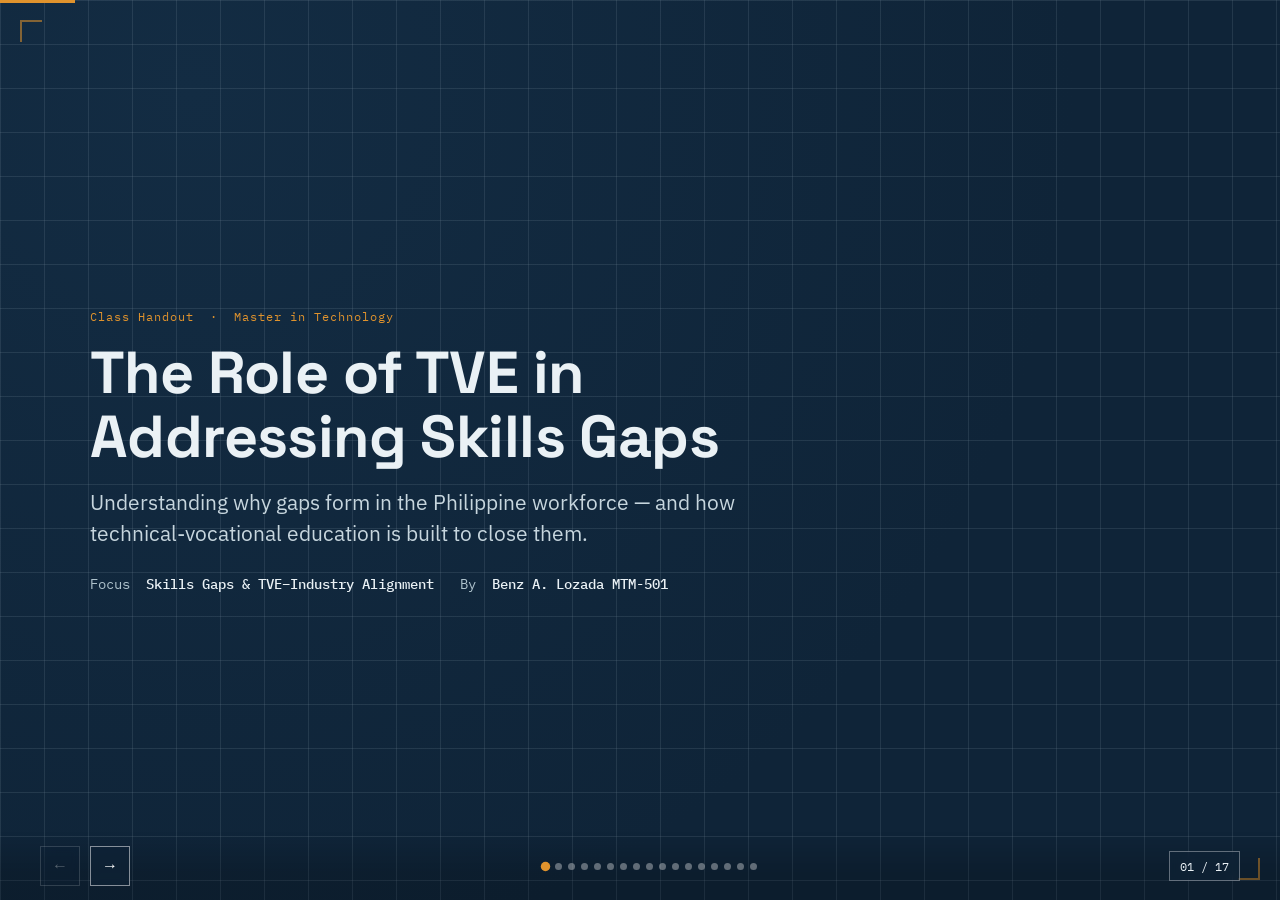
<file: index.html>
<!DOCTYPE html>
<html lang="en">
<head>
<meta charset="UTF-8">
<meta name="viewport" content="width=device-width, initial-scale=1.0">
<title>The Role of TVE in Addressing Skills Gaps</title>
<link rel="preconnect" href="https://fonts.googleapis.com">
<link rel="preconnect" href="https://fonts.gstatic.com" crossorigin>
<link href="https://fonts.googleapis.com/css2?family=Space+Grotesk:wght@400;500;600;700&family=IBM+Plex+Sans:wght@400;500;600&family=IBM+Plex+Mono:wght@400;500;600&display=swap" rel="stylesheet">
<style>
  :root{
    --bg-deep:#0F2438;
    --bg-deep-2:#132C43;
    --bg-paper:#F3F1EA;
    --bg-paper-2:#EAE7DD;
    --ink:#16232E;
    --ink-soft:#4A5966;
    --line:#C7D0D6;
    --line-deep:rgba(200,220,230,.22);
    --teal:#3E7C74;
    --amber:#E0932D;
    --white:#FFFFFF;
    --font-display:'Space Grotesk',system-ui,-apple-system,Segoe UI,sans-serif;
    --font-body:'IBM Plex Sans',system-ui,-apple-system,Segoe UI,sans-serif;
    --font-mono:'IBM Plex Mono',ui-monospace,SFMono-Regular,Menlo,monospace;
  }
  :root:not([data-theme="light"]){ color-scheme: dark; }
  *{box-sizing:border-box;}
  html,body{margin:0;padding:0;height:100%;background:var(--bg-deep);overflow:hidden;}
  body{font-family:var(--font-body); color:var(--ink); -webkit-font-smoothing:antialiased;}

  .deck{ position:relative; width:100vw; height:100vh; height:100dvh; overflow:hidden; }
  .slide{
    position:absolute; inset:0;
    display:flex; flex-direction:column; justify-content:center;
    padding:clamp(28px,6vw,88px);
    opacity:0; visibility:hidden; transform:translateX(24px);
    transition:opacity .35s ease, transform .35s ease;
    background:var(--bg-paper);
    overflow-y:auto;
  }
  .slide.active{ opacity:1; visibility:visible; transform:translateX(0); z-index:2; }
  .slide.dark{ background:radial-gradient(circle at 15% 10%, var(--bg-deep-2), var(--bg-deep) 65%); color:#EAF1F5; }
  .slide.dark .eyebrow{ color:var(--amber); }
  .slide.dark .rule{ background:var(--line-deep); }
  .slide.dark::before{
    content:""; position:absolute; inset:0;
    background-image:
      linear-gradient(var(--line-deep) 1px, transparent 1px),
      linear-gradient(90deg, var(--line-deep) 1px, transparent 1px);
    background-size:44px 44px; opacity:.5; pointer-events:none;
  }
  .slide.dark .content{ position:relative; z-index:1; }
  .content{ max-width:1100px; width:100%; margin:0 auto; }

  .bracket{position:absolute; width:22px; height:22px; opacity:.55;}
  .slide.dark .bracket{border-color:var(--amber);}
  .slide:not(.dark) .bracket{border-color:var(--teal);}
  .bracket.tl{top:20px; left:20px; border-top:2px solid; border-left:2px solid;}
  .bracket.br{bottom:20px; right:20px; border-bottom:2px solid; border-right:2px solid;}

  .eyebrow{ font-family:var(--font-mono); font-size:.78rem; letter-spacing:.08em; color:var(--teal); margin:0 0 14px; }
  h1{ font-family:var(--font-display); font-weight:700; font-size:clamp(2rem,5vw,3.4rem); line-height:1.08; margin:0 0 18px; letter-spacing:-.01em; }
  h2{ font-family:var(--font-display); font-weight:600; font-size:clamp(1.4rem,3.2vw,2.2rem); line-height:1.15; margin:0 0 20px; letter-spacing:-.005em; }
  h3{ font-family:var(--font-display); font-weight:600; font-size:1.1rem; margin:0 0 8px; }
  p{ font-size:clamp(.98rem,1.25vw,1.12rem); line-height:1.58; color:var(--ink-soft); margin:0 0 12px;}
  .slide.dark p{ color:#C7D6DE; }
  .lede{ font-size:clamp(1.05rem,1.9vw,1.3rem); line-height:1.5; }
  .rule{ height:1px; background:var(--line); border:0; margin:20px 0; width:100%; }
  .mono-tag{
    display:inline-block; font-family:var(--font-mono); font-size:.72rem; letter-spacing:.06em;
    padding:3px 9px; border:1px solid currentColor; color:var(--teal);
  }
  .slide.dark .mono-tag{ color:var(--amber); }

  .pop{ opacity:0; transform:scale(.86); }
  .slide.active .pop{ animation:popIn .55s cubic-bezier(.2,1.4,.4,1) forwards; }
  .slide.active .pop:nth-child(1){animation-delay:.05s;}
  .slide.active .pop:nth-child(2){animation-delay:.14s;}
  .slide.active .pop:nth-child(3){animation-delay:.23s;}
  .slide.active .pop:nth-child(4){animation-delay:.32s;}
  .slide.active .pop:nth-child(5){animation-delay:.41s;}
  .slide.active .pop:nth-child(6){animation-delay:.50s;}
  .slide.active .pop:nth-child(7){animation-delay:.59s;}
  .slide.active .pop:nth-child(8){animation-delay:.68s;}
  @keyframes popIn{
    0%{ opacity:0; transform:scale(.82); }
    65%{ opacity:1; transform:scale(1.045); }
    100%{ opacity:1; transform:scale(1); }
  }
  @media (prefers-reduced-motion: reduce){
    .pop, .slide{ animation:none !important; transition:opacity .2s linear !important; transform:none !important; }
  }

  .grid{ display:grid; gap:14px; }
  .grid.cols-2{ grid-template-columns:repeat(2,1fr); }
  .grid.cols-3{ grid-template-columns:repeat(3,1fr); }
  @media (max-width: 820px){ .grid.cols-2, .grid.cols-3{ grid-template-columns:1fr; } }

  .panel{ border:1px solid var(--line); padding:14px 16px; position:relative; }
  .slide.dark .panel{ border-color:var(--line-deep); }
  .panel .num{ font-family:var(--font-mono); font-size:.72rem; color:var(--teal); display:block; margin-bottom:6px; }
  .slide.dark .panel .num{ color:var(--amber); }
  .panel h3{ font-size:1.02rem; margin-bottom:6px; }
  .panel p{ margin:0; font-size:.95rem; }

  ul.list{ list-style:none; margin:0; padding:0; }
  ul.list li{ position:relative; padding-left:22px; margin-bottom:11px; font-size:1rem; line-height:1.5; color:var(--ink-soft); }
  .slide.dark ul.list li{ color:#C7D6DE; }
  ul.list li::before{ content:""; position:absolute; left:0; top:.55em; width:9px; height:9px; border:1.5px solid var(--teal); transform:rotate(45deg); }
  .slide.dark ul.list li::before{ border-color:var(--amber); }

  .spec-table{ width:100%; border-collapse:collapse; font-size:.92rem; }
  .spec-table th, .spec-table td{ text-align:left; padding:9px 12px; border-bottom:1px solid var(--line); vertical-align:top; }
  .spec-table th{ font-family:var(--font-mono); font-size:.68rem; letter-spacing:.05em; color:var(--teal); font-weight:500; border-bottom:1.5px solid var(--ink); }
  .slide.dark .spec-table th{ color:var(--amber); border-bottom-color:#EAF1F5; }
  .slide.dark .spec-table td{ border-bottom-color:var(--line-deep); color:#C7D6DE; }
  .spec-table td:first-child{ color:var(--ink); font-weight:500; width:26%; }
  .slide.dark .spec-table td:first-child{ color:#EAF1F5; }
  .spec-table td:last-child{ color:var(--ink-soft); }

  .step-frame{ display:flex; gap:clamp(20px,4vw,56px); align-items:flex-start; }
  .rail{ display:flex; flex-direction:column; gap:2px; flex:0 0 auto; font-family:var(--font-mono); font-size:.7rem; }
  .rail .r-item{ padding:8px 12px 8px 0; color:#7C8A94; border-left:2px solid var(--line-deep); padding-left:14px; opacity:.5; transition:opacity .2s; }
  .rail .r-item.on{ color:var(--amber); border-left-color:var(--amber); opacity:1; font-weight:600; }
  .step-body{ flex:1 1 auto; min-width:0; }
  .step-pair{ display:grid; grid-template-columns:1fr 1fr; gap:18px; }
  @media (max-width:820px){ .step-pair{ grid-template-columns:1fr; } }

  .cycle-wrap{ display:flex; justify-content:center; margin-top:6px; }
  .cycle-wrap svg{ width:100%; max-width:640px; height:auto; }
  .cyc-lbl{ font-family:var(--font-mono); font-size:10.5px; fill:#EAF1F5; }
  .cyc-num{ font-family:var(--font-display); font-size:14px; font-weight:700; fill:var(--amber); }

  .quote-mark{ font-family:var(--font-display); font-size:5rem; line-height:.6; color:var(--amber); margin-bottom:6px; }
  .big-q{ font-family:var(--font-display); font-weight:600; font-size:clamp(1.5rem,3.4vw,2.4rem); line-height:1.25; max-width:900px; }

  .worksheet-row{ display:grid; grid-template-columns:1fr 1fr; border-top:1px solid var(--line); padding:10px 0; gap:14px; }
  .slide.dark .worksheet-row{ border-color:var(--line-deep); }
  .worksheet-row:last-child{ border-bottom:1px solid var(--line); }
  .slide.dark .worksheet-row:last-child{ border-color:var(--line-deep); }
  .worksheet-row .q{ font-weight:500; color:var(--ink); font-size:.95rem; }
  .worksheet-row .a{ color:var(--ink-soft); font-family:var(--font-mono); font-size:.85rem; }
  @media (max-width:720px){ .worksheet-row{ grid-template-columns:1fr; } }

  .nav{
    position:fixed; left:0; right:0; bottom:0;
    display:flex; align-items:center; justify-content:space-between;
    padding:14px clamp(18px,4vw,40px); z-index:10;
    background:linear-gradient(180deg, transparent, rgba(0,0,0,.18) 60%);
    pointer-events:none;
  }
  .nav > *{ pointer-events:auto; }
  .nav-btns{ display:flex; gap:10px; }
  .nbtn{
    width:40px; height:40px; border:1px solid rgba(255,255,255,.5);
    background:rgba(15,36,56,.55); color:#fff;
    display:flex; align-items:center; justify-content:center;
    cursor:pointer; font-size:1rem; backdrop-filter:blur(4px);
    transition:transform .15s ease, background .15s ease;
  }
  .nbtn:hover{ background:var(--amber); border-color:var(--amber); color:#1A1000; }
  .nbtn:active{ transform:scale(.92); }
  .nbtn[disabled]{ opacity:.3; cursor:default; pointer-events:none; }
  .dots{ display:flex; gap:6px; flex-wrap:wrap; max-width:44vw; justify-content:center; }
  .dot{ width:7px; height:7px; border-radius:50%; background:rgba(255,255,255,.35); border:none; cursor:pointer; padding:0; transition:background .15s ease, transform .15s ease; }
  .dot.on{ background:var(--amber); transform:scale(1.35); }
  .counter{ font-family:var(--font-mono); font-size:.78rem; color:#EAF1F5; background:rgba(15,36,56,.55); border:1px solid rgba(255,255,255,.35); padding:6px 10px; backdrop-filter:blur(4px); }
  .progress{ position:fixed; top:0; left:0; height:3px; background:var(--amber); z-index:11; transition:width .35s ease; }
  .cover-title{ font-size:clamp(2rem,5.2vw,3.7rem); }
  .cover-meta{ display:flex; gap:26px; flex-wrap:wrap; margin-top:26px; font-family:var(--font-mono); font-size:.85rem; color:#AEC2CC; }
  .cover-meta b{ color:#EAF1F5; font-weight:500; }
  ::-webkit-scrollbar{ width:8px; }
  ::-webkit-scrollbar-thumb{ background:var(--line); }
  @media (max-width:720px){
    .step-frame{ flex-direction:column; }
    .rail{ flex-direction:row; overflow-x:auto; gap:0; }
    .rail .r-item{ border-left:none; border-bottom:2px solid var(--line-deep); padding:8px 12px; white-space:nowrap; }
    .rail .r-item.on{ border-bottom-color:var(--amber); }
    .dots{ display:none; }
  }
</style>
</head>
<body>

<div class="progress" id="progress" style="width:0%"></div>

<div class="deck" id="deck">

  <!-- 1: COVER -->
  <section class="slide dark active" data-title="Cover">
    <span class="bracket tl"></span><span class="bracket br"></span>
    <div class="content">
      <p class="eyebrow pop">Class Handout &nbsp;·&nbsp; Master in Technology</p>
      <h1 class="cover-title pop">The Role of TVE in<br>Addressing Skills Gaps</h1>
      <p class="lede pop" style="max-width:660px;">Understanding why gaps form in the Philippine workforce &mdash; and how technical-vocational education is built to close them.</p>
      <div class="cover-meta pop">
        <span>Focus &nbsp;<b>Skills Gaps &amp; TVE&ndash;Industry Alignment</b></span>

        <span>By &nbsp;<b>Benz A. Lozada MTM-501</b></span>


      </div>
    </div>
  </section>

  <!-- 2: OBJECTIVES -->
  <section class="slide" data-title="Learning Objectives">
    <div class="content">
      <p class="eyebrow pop">Learning objectives</p>
      <h2 class="pop">By the end of this session, you should be able to</h2>
      <div class="grid cols-2">
        <div class="panel pop"><span class="num">01</span><p>Define skills gap and skills mismatch.</p></div>
        <div class="panel pop"><span class="num">02</span><p>Explain why skills gaps occur in the Philippine workforce.</p></div>
        <div class="panel pop"><span class="num">03</span><p>Discuss how technical-vocational education responds to skills gaps.</p></div>
        <div class="panel pop"><span class="num">04</span><p>Identify challenges and propose strategies for stronger TVE&ndash;industry alignment.</p></div>
      </div>
    </div>
  </section>

  <!-- 3: KEY CONCEPTS -->
  <section class="slide dark" data-title="Key Concepts">
    <span class="bracket tl"></span><span class="bracket br"></span>
    <div class="content">
      <p class="eyebrow pop">Section 1 &middot; Key concepts</p>
      <h2 class="pop">Skills gap vs. skills mismatch</h2>
      <div class="grid cols-2">
        <div class="panel pop" style="border-color:var(--amber);">
          <span class="mono-tag">Skills gap</span>
          <p style="margin-top:10px;">The difference between the competencies employers require and the competencies workers or applicants currently possess.</p>
        </div>
        <div class="panel pop" style="border-color:var(--teal);">
          <span class="mono-tag">Skills mismatch</span>
          <p style="margin-top:10px;">A situation where a worker's qualifications, field of training, or actual skills do not correspond to the requirements of the job.</p>
        </div>
      </div>
    </div>
  </section>

  <!-- 4: TYPES TABLE -->
  <section class="slide" data-title="Types of Mismatch">
    <div class="content">
      <p class="eyebrow pop">Five ways a mismatch shows up</p>
      <h2 class="pop">Types of skills gaps and mismatches</h2>
      <table class="spec-table pop">
        <thead><tr><th>Type</th><th>Meaning</th><th>Example</th></tr></thead>
        <tbody>
          <tr><td>Skills shortage</td><td>Too few workers possess a needed skill.</td><td>Not enough qualified automation technicians.</td></tr>
          <tr><td>Skills deficit</td><td>Workers lack a specific competency.</td><td>A technician cannot troubleshoot PLC systems.</td></tr>
          <tr><td>Skills obsolescence</td><td>Previously useful skills become outdated.</td><td>A worker is unfamiliar with modern digital tools.</td></tr>
          <tr><td>Horizontal mismatch</td><td>Field of training differs from the occupation.</td><td>A graduate works in an unrelated job.</td></tr>
          <tr><td>Vertical mismatch</td><td>Qualification level differs from job requirements.</td><td>A worker is overqualified or underqualified.</td></tr>
        </tbody>
      </table>
    </div>
  </section>

  <!-- 5: WHY GAPS EXIST -->
  <section class="slide" data-title="Why Skills Gaps Exist">
    <div class="content">
      <p class="eyebrow pop">Section 2 &middot; Root causes</p>
      <h2 class="pop">Why skills gaps exist</h2>
      <div class="grid cols-3">
        <div class="panel pop"><p>Rapid technological change &mdash; automation, AI, cloud, robotics, renewable energy.</p></div>
        <div class="panel pop"><p>Weak education&ndash;industry connections; programs reflect tradition over demand.</p></div>
        <div class="panel pop"><p>Outdated facilities and equipment, unlike real workplace tools.</p></div>
        <div class="panel pop"><p>Insufficient practical exposure &mdash; little speed, judgment, or teamwork building.</p></div>
        <div class="panel pop"><p>Weak foundational and soft skills: communication, digital literacy, professionalism.</p></div>
        <div class="panel pop"><p>Unequal access to training for rural, low-income, and informal workers.</p></div>
      </div>
    </div>
  </section>

  <!-- 6: ROLES OF TVE -->
  <section class="slide dark" data-title="Major Roles of TVE">
    <span class="bracket tl"></span><span class="bracket br"></span>
    <div class="content">
      <p class="eyebrow pop">Section 3 &middot; The response</p>
      <h2 class="pop">Major roles of TVE</h2>
      <div class="grid cols-3">
        <div class="panel pop"><h3>Develop job-specific competencies</h3><p>Electrical, welding, automotive, ICT, hospitality, construction, agriculture, health, manufacturing.</p></div>
        <div class="panel pop"><h3>Translate labor-market needs</h3><p>Uses vacancies, employer surveys, forecasts, and graduate data to spot needed competencies.</p></div>
        <div class="panel pop"><h3>Provide competency-based training</h3><p>Focuses on what learners can demonstrate safely and accurately &mdash; not just recall.</p></div>
        <div class="panel pop"><h3>Support reskilling &amp; upskilling</h3><p>Prepares workers for new occupations and helps them adapt to technological change.</p></div>
        <div class="panel pop"><h3>Connect learners with workplaces</h3><p>Apprenticeships, internships, dual and enterprise-based training, workplace simulations.</p></div>
        <div class="panel pop"><h3>Improve employability</h3><p>Builds technical, digital, interpersonal, problem-solving, safety, and entrepreneurial skills.</p></div>
      </div>
      <p class="pop" style="margin-top:14px; max-width:700px;"><strong>Promote inclusion</strong> &mdash; expanding opportunities for unemployed adults, out-of-school youth, women, persons with disabilities, rural and displaced workers.</p>
    </div>
  </section>

  <!-- 7: CYCLE OVERVIEW -->
  <section class="slide dark" data-title="How TVE Addresses a Skills Gap">
    <div class="content">
      <p class="eyebrow pop">Section 4 &middot; Framework</p>
      <h2 class="pop">How TVE addresses a skills gap</h2>
      <p class="pop" style="max-width:680px;">Eight steps, applied continuously &mdash; identifying, translating, delivering, and revising.</p>
      <div class="cycle-wrap pop" id="cycleSvgHolder"></div>
    </div>
  </section>

  <!-- 8: STEPS 1-2 -->
  <section class="slide" data-title="Steps 1–2">
    <div class="content">
      <p class="eyebrow pop">Steps 1&ndash;2 of 8</p>
      <div class="step-frame">
        <div class="rail pop" data-rail="1"></div>
        <div class="step-body pop">
          <div class="step-pair">
            <div><h3>1. Identify the gap</h3><p>Through labor-market information and employer consultation.</p></div>
            <div><h3>2. Convert into competencies</h3><p>Turn the gap into measurable competencies and learning outcomes.</p></div>
          </div>
        </div>
      </div>
    </div>
  </section>

  <!-- 9: STEPS 3-4 -->
  <section class="slide" data-title="Steps 3–4">
    <div class="content">
      <p class="eyebrow pop">Steps 3&ndash;4 of 8</p>
      <div class="step-frame">
        <div class="rail pop" data-rail="3"></div>
        <div class="step-body pop">
          <div class="step-pair">
            <div><h3>3. Update the program</h3><p>Curriculum, equipment, software, and learning resources.</p></div>
            <div><h3>4. Prepare instructors</h3><p>Through industry immersion and professional development.</p></div>
          </div>
        </div>
      </div>
    </div>
  </section>

  <!-- 10: STEPS 5-6 -->
  <section class="slide" data-title="Steps 5–6">
    <div class="content">
      <p class="eyebrow pop">Steps 5&ndash;6 of 8</p>
      <div class="step-frame">
        <div class="rail pop" data-rail="5"></div>
        <div class="step-body pop">
          <div class="step-pair">
            <div><h3>5. Provide realistic tasks</h3><p>Project-based, problem-based, and enterprise-based learning.</p></div>
            <div><h3>6. Assess authentic performance</h3><p>Demonstrations, portfolios, workplace observation, practical exams.</p></div>
          </div>
        </div>
      </div>
    </div>
  </section>

  <!-- 11: STEPS 7-8 -->
  <section class="slide" data-title="Steps 7–8">
    <div class="content">
      <p class="eyebrow pop">Steps 7&ndash;8 of 8</p>
      <div class="step-frame">
        <div class="rail pop" data-rail="7"></div>
        <div class="step-body pop">
          <div class="step-pair">
            <div><h3>7. Track outcomes</h3><p>Employment, job relevance, retention, productivity, employer satisfaction.</p></div>
            <div><h3>8. Revise continuously</h3><p>Use feedback to keep improving the program &mdash; feeding back into Step 1.</p></div>
          </div>
        </div>
      </div>
    </div>
  </section>

  <!-- 12: SECTOR EXAMPLES -->
  <section class="slide" data-title="Philippine Workforce Examples">
    <div class="content">
      <p class="eyebrow pop">Section 5 &middot; Real sectors</p>
      <h2 class="pop">Philippine workforce examples</h2>
      <table class="spec-table pop">
        <thead><tr><th>Sector</th><th>Possible skills gaps</th></tr></thead>
        <tbody>
          <tr><td>Electronics &amp; electrical</td><td>Advanced electronics, cleanroom operations, automation, solar PV systems, power integration, IoT, AI-enabled testing.</td></tr>
          <tr><td>Bookkeeping</td><td>Qualified personnel, digital accounting tools, compliance, updated certification requirements.</td></tr>
          <tr><td>Construction &amp; metals</td><td>Advanced welding, smart systems, predictive maintenance, digital monitoring, green construction.</td></tr>
          <tr><td>Hospitality &amp; tourism</td><td>Digital literacy, communication, teamwork, emotional intelligence, practical experience, technology integration.</td></tr>
        </tbody>
      </table>
    </div>
  </section>

  <!-- 13: CHALLENGES -->
  <section class="slide dark" data-title="Challenges Facing TVE">
    <span class="bracket tl"></span><span class="bracket br"></span>
    <div class="content">
      <p class="eyebrow pop">Section 6 &middot; What's in the way</p>
      <h2 class="pop">Challenges facing TVE</h2>
      <ul class="list pop">
        <li>Limited funding for modern equipment and laboratories.</li>
        <li>Shortage of trainers with current industry experience.</li>
        <li>Slow curriculum updating and insufficient labor-market data.</li>
        <li>Weak employer participation and limited workplace training slots.</li>
        <li>Unequal access to certification and quality training.</li>
        <li>Insufficient graduate tracking and employer feedback.</li>
        <li>Differences between national priorities and local employment opportunities.</li>
      </ul>
    </div>
  </section>

  <!-- 14: STRATEGIES -->
  <section class="slide" data-title="Strategies for Stronger TVE">
    <div class="content">
      <p class="eyebrow pop">Section 7 &middot; Moving forward</p>
      <h2 class="pop">Strategies for stronger TVE</h2>
      <div class="grid cols-3">
        <div class="panel pop">
          <span class="num">Institutions</span>
          <p>Establish industry advisory boards, update programs with labor-market data, modernize facilities, provide instructor immersion, expand workplace learning, use authentic assessment, track graduates.</p>
        </div>
        <div class="panel pop">
          <span class="num">Industry</span>
          <p>Participate in curriculum review, provide trainers and assessors, offer apprenticeships, share current standards, evaluate student performance, give feedback.</p>
        </div>
        <div class="panel pop">
          <span class="num">Government</span>
          <p>Improve labor-market information, fund facilities and trainer upgrading, incentivize enterprise-based training, coordinate TESDA, schools, employers, and LGUs.</p>
        </div>
      </div>
    </div>
  </section>

  <!-- 15: CLASS ACTIVITY -->
  <section class="slide dark" data-title="Class Activity">
    <span class="bracket tl"></span><span class="bracket br"></span>
    <div class="content">
      <p class="eyebrow pop">Class activity</p>
      <h2 class="pop">Skills Gap Mapping</h2>
      <p class="pop" style="max-width:760px;">Choose one Philippine industry and complete the matrix. Present one major skills gap and one practical TVE intervention.</p>
      <div class="pop">
        <div class="worksheet-row"><div class="text-white">What occupations are in demand?</div><div class="a">— group response —</div></div>
        <div class="worksheet-row"><div class="text-white">What technical, digital, and soft skills are required?</div><div class="a">— group response —</div></div>
        <div class="worksheet-row"><div class="text-white">Which skills are difficult to find?</div><div class="a">— group response —</div></div>
        <div class="worksheet-row"><div class="text-white">How can TVE address the gap?</div><div class="a">— group response —</div></div>
        <div class="worksheet-row"><div class="text-white">What industry partnership is needed?</div><div class="a">— group response —</div></div>
        <div class="worksheet-row"><div class="text-white">How should competence be assessed?</div><div class="a">— group response —</div></div>
      </div>
    </div>
  </section>

  <!-- 16: TAKEAWAY -->
  <section class="slide dark" data-title="Key Takeaway">
    <span class="bracket tl"></span><span class="bracket br"></span>
    <div class="content">
      <span class="quote-mark pop">&ldquo;</span>
      <p class="big-q pop">The role of TVE is not simply to produce more graduates. Its deeper role is to produce workers whose competencies are relevant, demonstrable, adaptable, and connected to real opportunities in the Philippine economy.</p>
    </div>
  </section>

  <!-- 17: REFERENCES -->
  <section class="slide" data-title="Selected References">
    <div class="content">
      <p class="eyebrow pop">Selected references</p>
      <h2 class="pop">References</h2>
      <ul class="list pop" style="font-size:.92rem;">
        <li>TESDA. <em>National Technical Education and Skills Development Plan 2023&ndash;2028.</em></li>
        <li>TESDA. <em>2024 TVET Glossary.</em></li>
        <li>Republic Act No. 12063. <em>Enterprise-Based Education and Training Framework Act.</em></li>
        <li>Asian Development Bank. <em>Technical and Vocational Education and Training in the Philippines in the Age of Industry 4.0.</em></li>
        <li>PIDS. <em>Examining the Effects of TVET on Employment Outcomes in the Philippines.</em></li>
        <li>TESDA. <em>TVET Skills Insights Reports.</em></li>
      </ul>
    </div>
    <div class="d-flex justify-content-end">
      <a href="./tve-programs/" target="_blank" class="btn btn-primary">TVE Programs</a>
    </div>
  </section>

  

</div>

<div class="nav">
  <div class="nav-btns">
    <button class="nbtn" id="prevBtn" aria-label="Previous slide">&#8592;</button>
    <button class="nbtn" id="nextBtn" aria-label="Next slide">&#8594;</button>
  </div>
  <div class="dots" id="dots"></div>
  <div class="counter" id="counter">01 / 17</div>
</div>

<script>
(function(){
  var slides = Array.prototype.slice.call(document.querySelectorAll('.slide'));
  var total = slides.length;
  var idx = 0;

  var dotsEl = document.getElementById('dots');
  slides.forEach(function(s, i){
    var d = document.createElement('button');
    d.className = 'dot' + (i===0 ? ' on' : '');
    d.setAttribute('aria-label', 'Go to slide ' + (i+1));
    d.addEventListener('click', function(){ goTo(i); });
    dotsEl.appendChild(d);
  });
  var dots = Array.prototype.slice.call(dotsEl.children);

  var counterEl = document.getElementById('counter');
  var progressEl = document.getElementById('progress');
  var prevBtn = document.getElementById('prevBtn');
  var nextBtn = document.getElementById('nextBtn');

  function pad(n){ return n < 10 ? '0'+n : ''+n; }

  function render(){
    slides.forEach(function(s, i){ s.classList.toggle('active', i === idx); });
    dots.forEach(function(d, i){ d.classList.toggle('on', i === idx); });
    counterEl.textContent = pad(idx+1) + ' / ' + pad(total);
    progressEl.style.width = (((idx+1)/total)*100) + '%';
    prevBtn.disabled = idx === 0;
    nextBtn.disabled = idx === total-1;
  }

  function goTo(i){ idx = Math.max(0, Math.min(total-1, i)); render(); }
  function next(){ goTo(idx+1); }
  function prev(){ goTo(idx-1); }

  prevBtn.addEventListener('click', prev);
  nextBtn.addEventListener('click', next);

  document.addEventListener('keydown', function(e){
    if(e.key === 'ArrowRight' || e.key === 'PageDown'){ next(); }
    else if(e.key === 'ArrowLeft' || e.key === 'PageUp'){ prev(); }
    else if(e.key === 'Home'){ goTo(0); }
    else if(e.key === 'End'){ goTo(total-1); }
  });

  var touchStartX = null;
  document.addEventListener('touchstart', function(e){ touchStartX = e.touches[0].clientX; }, {passive:true});
  document.addEventListener('touchend', function(e){
    if(touchStartX === null) return;
    var dx = e.changedTouches[0].clientX - touchStartX;
    if(Math.abs(dx) > 50){ dx < 0 ? next() : prev(); }
    touchStartX = null;
  }, {passive:true});

  // 8-step rail used by the paired step slides
  document.querySelectorAll('[data-rail]').forEach(function(rail){
    var current = parseInt(rail.getAttribute('data-rail'), 10);
    var labels = ['Identify the gap','Convert to competencies','Update the program','Prepare instructors','Provide realistic tasks','Assess performance','Track outcomes','Revise continuously'];
    labels.forEach(function(lbl, i){
      var step = i+1;
      var item = document.createElement('div');
      item.className = 'r-item' + ((step === current || step === current+1) ? ' on' : '');
      item.textContent = pad(step) + ' — ' + lbl;
      rail.appendChild(item);
    });
  });

  // 8-node cycle diagram
  (function buildCycle(){
    var holder = document.getElementById('cycleSvgHolder');
    if(!holder) return;
    var labels = ['Identify\nthe gap','Convert to\ncompetencies','Update the\nprogram','Prepare\ninstructors','Provide realistic\ntasks','Assess\nperformance','Track\noutcomes','Revise\ncontinuously'];
    var cx = 300, cy = 290, r = 195;
    var n = labels.length;
    var svgNS = 'http://www.w3.org/2000/svg';
    var svg = document.createElementNS(svgNS, 'svg');
    svg.setAttribute('viewBox', '0 0 600 580');

    var defs = document.createElementNS(svgNS, 'defs');
    var marker = document.createElementNS(svgNS, 'marker');
    marker.setAttribute('id', 'arrowHead');
    marker.setAttribute('markerWidth', '8');
    marker.setAttribute('markerHeight', '8');
    marker.setAttribute('refX', '6');
    marker.setAttribute('refY', '3');
    marker.setAttribute('orient', 'auto');
    var mpath = document.createElementNS(svgNS, 'path');
    mpath.setAttribute('d', 'M0,0 L6,3 L0,6 Z');
    mpath.setAttribute('fill', '#E0932D');
    marker.appendChild(mpath);
    defs.appendChild(marker);
    svg.appendChild(defs);

    var pts = [];
    for(var i=0;i<n;i++){
      var angle = (Math.PI*2*i/n) - Math.PI/2;
      pts.push({ x: cx + r*Math.cos(angle), y: cy + r*Math.sin(angle) });
    }

    for(var i=0;i<n;i++){
      var a = pts[i], b = pts[(i+1)%n];
      var mx = cx + (r-30)*Math.cos((Math.PI*2*(i+0.5)/n)-Math.PI/2);
      var my = cy + (r-30)*Math.sin((Math.PI*2*(i+0.5)/n)-Math.PI/2);
      var path = document.createElementNS(svgNS, 'path');
      path.setAttribute('d', 'M '+a.x+' '+a.y+' Q '+mx+' '+my+' '+b.x+' '+b.y);
      path.setAttribute('fill', 'none');
      path.setAttribute('stroke', 'rgba(234,241,245,0.35)');
      path.setAttribute('stroke-width', '1.5');
      path.setAttribute('marker-end', 'url(#arrowHead)');
      svg.appendChild(path);
    }

    for(var i=0;i<n;i++){
      var p = pts[i];
      var g = document.createElementNS(svgNS, 'g');

      var circle = document.createElementNS(svgNS, 'circle');
      circle.setAttribute('cx', p.x); circle.setAttribute('cy', p.y);
      circle.setAttribute('r', 32);
      circle.setAttribute('fill', '#132C43');
      circle.setAttribute('stroke', '#E0932D');
      circle.setAttribute('stroke-width', '1.5');
      g.appendChild(circle);

      var num = document.createElementNS(svgNS, 'text');
      num.setAttribute('x', p.x); num.setAttribute('y', p.y-2);
      num.setAttribute('text-anchor', 'middle');
      num.setAttribute('class', 'cyc-num');
      num.textContent = pad(i+1);
      g.appendChild(num);

      var lines = labels[i].split('\n');
      lines.forEach(function(line, li){
        var t = document.createElementNS(svgNS, 'text');
        t.setAttribute('x', p.x);
        t.setAttribute('y', p.y + 46 + (li*12));
        t.setAttribute('text-anchor', 'middle');
        t.setAttribute('class', 'cyc-lbl');
        t.textContent = line;
        g.appendChild(t);
      });

      svg.appendChild(g);
    }

    var c1 = document.createElementNS(svgNS, 'text');
    c1.setAttribute('x', cx); c1.setAttribute('y', cy-4);
    c1.setAttribute('text-anchor', 'middle');
    c1.setAttribute('fill', 'rgba(234,241,245,0.55)');
    c1.setAttribute('font-family', 'IBM Plex Mono, monospace');
    c1.setAttribute('font-size', '11');
    c1.textContent = 'CONTINUOUS';
    svg.appendChild(c1);
    var c2 = document.createElementNS(svgNS, 'text');
    c2.setAttribute('x', cx); c2.setAttribute('y', cy+12);
    c2.setAttribute('text-anchor', 'middle');
    c2.setAttribute('fill', 'rgba(234,241,245,0.55)');
    c2.setAttribute('font-family', 'IBM Plex Mono, monospace');
    c2.setAttribute('font-size', '11');
    c2.textContent = 'IMPROVEMENT';
    svg.appendChild(c2);

    holder.appendChild(svg);
  })();

  render();
})();
</script>
</body>
</html>
</file>
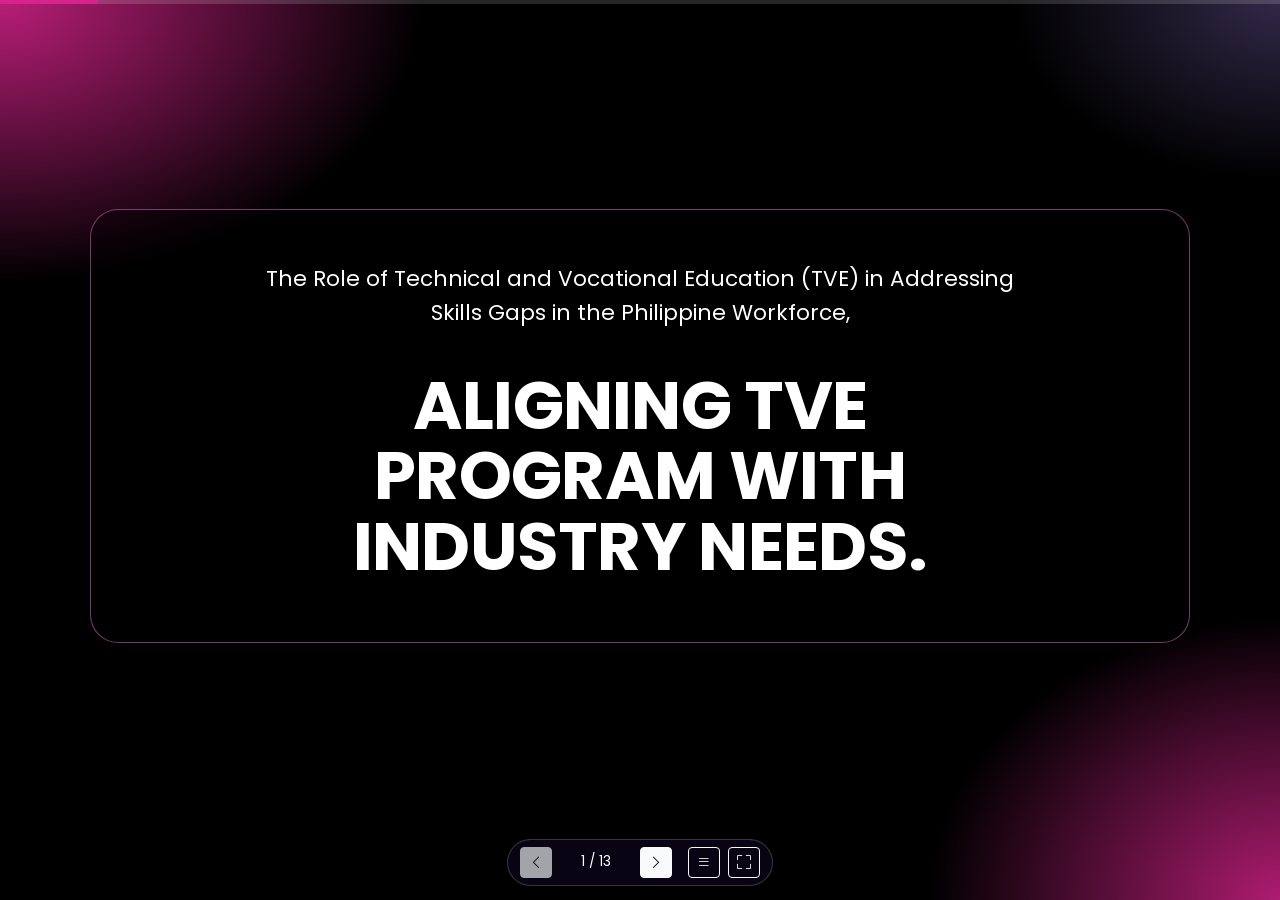
<file: tve-programs/index.html>
<!DOCTYPE html>
<html lang="en">
<head>
  <meta charset="UTF-8">
  <meta name="viewport" content="width=device-width, initial-scale=1">
  <title>The Role of TVE in Addressing Skills Gaps in the Philippine Workforce</title>

  <link href="https://cdn.jsdelivr.net/npm/bootstrap@5.3.3/dist/css/bootstrap.min.css" rel="stylesheet">
  <link href="https://cdn.jsdelivr.net/npm/bootstrap-icons@1.11.3/font/bootstrap-icons.min.css" rel="stylesheet">
  <link href="https://fonts.googleapis.com/css2?family=Poppins:ital,wght@0,400;0,500;0,600;0,700;1,600&display=swap" rel="stylesheet">
  <link href="style.css" rel="stylesheet">
</head>
<body>

<div class="progress deck-progress" role="progressbar" aria-label="Presentation progress">
  <div class="progress-bar" id="progressBar"></div>
</div>

<main class="deck" id="deck" aria-live="polite">

  <!-- 1. Title -->
  <section class="slide theme-black active" data-title="Title">
    <div class="slide-frame container">
      <div class="row justify-content-center text-center">
        <div class="col-12 col-lg-10 col-xl-9">
          <p class="title-sub">The Role of Technical and Vocational Education (TVE) in Addressing Skills Gaps in the Philippine Workforce,</p>
          <h1 class="title-main">Aligning TVE Program with Industry Needs.</h1>
        </div>
      </div>
    </div>
  </section>

  <!-- 2. TVE -->
  <section class="slide theme-dark" data-title="What is TVE?">
    <div class="slide-frame container">
      <div class="row justify-content-center">
        <div class="col-12 col-lg-10">
          <h2 class="h3 fw-bold mb-4">1. TVE (Technical and Vocational Education):</h2>
          <p class="lead-lg">Practical, hands-on training for specific technical trades, crafts, and skilled jobs such as industrial automation, network administration, welding, or culinary arts rather than purely theoretical academic studies.</p>
        </div>
      </div>
    </div>
  </section>

  <!-- 3. Definitions -->
  <section class="slide theme-dark" data-title="Key terms">
    <div class="slide-frame container">
      <div class="row justify-content-center">
        <div class="col-12 col-lg-10">
          <p class="lead-lg mb-5"><strong>2. Skills Gap:</strong> The mismatch between the technical skills required by employers and the actual skills possessed by job seekers.</p>
          <p class="lead-lg"><strong>3. Industry Alignment</strong>: The continuous process of designing TVE curricula, laboratory equipment, and training standards directly around the active workflows, tools, and technologies used by modern enterprises.</p>
        </div>
      </div>
    </div>
  </section>

  <!-- 4. BPO example -->
  <section class="slide theme-coral" data-title="BPO and IT example">
    <div class="slide-frame container">
      <div class="row justify-content-center">
        <div class="col-12 col-lg-10">
          <div class="glass-panel">
            <h2 class="h4 fw-bold text-decoration-underline mb-4">Deep-Dive Real-World Example:</h2>
            <p class="fw-bold">Think of the Philippine Business Process Outsourcing (BPO) and IT sector. Ten years ago, entry-level BPO jobs only required basic English communication.</p>
            <p class="fw-bold mb-0">Today, due to cloud technology and artificial intelligence, companies need technical support specialists who understand basic cloud networks, data management, and ticketing systems. If a vocational school is still teaching basic typing and legacy software, their graduates will fail hiring assessments for modern tech desks. Industry alignment fixes this by matching the curriculum directly to current IT operations.</p>
          </div>
        </div>
      </div>
    </div>
  </section>

  <!-- 5. Structural issue -->
  <section class="slide theme-coral" data-title="Structural issue">
    <div class="slide-frame container">
      <div class="row justify-content-center text-center">
        <div class="col-12 col-xl-10">
          <p class="fs-4 fst-italic fw-bold mb-4">The Philippine labor market faces a major structural issue:</p>
          <p class="fw-bold mb-5">The problem is that schools and companies are moving at different speeds. Schools may take a long time to update their lessons, while technology and job requirements change quickly. Because of this, students may graduate with a diploma but still lack the practical skills companies need.</p>
          <p class="fw-bold mb-0">TVE is important because it can adjust its training faster than traditional university programs. It can teach students the skills that companies currently need. But TVE schools cannot do this alone. They need to work closely with companies through industry advisers, shared training facilities, and apprenticeships.</p>
        </div>
      </div>
    </div>
  </section>

  <!-- 6. Competence-based training -->
  <section class="slide theme-pink" data-title="Competence-Based Training">
    <div class="slide-frame container">
      <div class="row align-items-center g-4">
        <div class="col-12 col-md-8 text-center">
          <h2 class="h3 fw-bold mb-4">Shifting from traditional knowledge-based teaching to Competence-Based Training.</h2>
          <p class="lead-lg mb-0">instead of grading students on how well they memorize textbooks or write essays, competence-based education evaluates whether a student can execute a specific technical task to precise industry standards under real working conditions.</p>
        </div>
        <div class="col-12 col-md-4">
          <div class="block-stack" aria-hidden="true">
            <div class="block b-red"><i class="bi bi-pencil-fill"></i></div>
            <div class="block b-teal"><i class="bi bi-chat-dots-fill"></i></div>
            <div class="block b-red"><i class="bi bi-pencil-fill"></i></div>
            <div class="block b-teal"><i class="bi bi-gear-fill"></i></div>
            <div class="block b-dark"><i class="bi bi-chat-dots-fill"></i></div>
          </div>
        </div>
      </div>
    </div>
  </section>

  <!-- 7. Examples (CBT) -->
  <section class="slide theme-pink" data-title="Competence examples">
    <div class="slide-frame container">
      <div class="row align-items-center g-4">
        <div class="col-12 col-md-8">
          <h2 class="h2 fw-bold mb-4">Deep-Dive Real-World Examples:</h2>
          <ul class="example-list">
            <li><strong>Automotive</strong>: Instead of memorizing car parts, the student must diagnose and repair an actual vehicle problem.</li>
            <li><strong>Electrical</strong>: Instead of answering questions about wiring, the student must properly install and test an electrical circuit.</li>
            <li><strong>Culinary</strong>: Instead of memorizing cooking techniques, the student must prepare a dish following professional kitchen standards.</li>
          </ul>
        </div>
        <div class="col-12 col-md-4 d-flex justify-content-center">
          <div class="icon-circle" aria-hidden="true"><i class="bi bi-puzzle-fill"></i></div>
        </div>
      </div>
    </div>
  </section>

  <!-- 8. Global trends -->
  <section class="slide theme-dark" data-title="Global and regional tech trends">
    <div class="slide-frame container">
      <div class="row justify-content-center text-center">
        <div class="col-12 col-lg-10">
          <h2 class="h4 fw-bold mb-5">Adapting to Global &amp; Regional Tech Trends</h2>
          <p class="lead-lg mb-5">Technical standards move fast due to automation, digital transformation, and regional trade in Asia.</p>
          <p class="lead-lg mb-0">Vocational education systems must be demand-led—meaning market trends dictate what is taught, rather than schools teaching only what their existing faculty happen to know.</p>
        </div>
      </div>
    </div>
  </section>

  <!-- 9. Examples (trends) -->
  <section class="slide theme-dark" data-title="Technology examples">
    <div class="slide-frame container">
      <div class="row justify-content-center">
        <div class="col-12 col-lg-10">
          <h2 class="h4 fw-bold text-center mb-4">Deep-Dive Real-World Examples:</h2>
          <ul class="example-list">
            <li><strong>Digital Banking</strong>: Banks use mobile apps and digital payment systems. TVE students learn basic digital security and transaction procedures.</li>
            <li><strong>Electric Vehicles</strong>: More vehicles are becoming electric. Automotive students learn how to inspect and maintain EV systems.</li>
            <li><strong>Food Processing</strong>: Food factories use automated packaging machines. TVE students learn how to operate and troubleshoot the equipment.</li>
          </ul>
        </div>
      </div>
    </div>
  </section>

  <!-- 10. Workplace 1 -->
  <section class="slide theme-coral" data-title="Workplace behavior">
    <div class="slide-frame container">
      <div class="row justify-content-center">
        <div class="col-12 col-lg-10">
          <h2 class="h4 fw-bold text-center mb-4">Workplace Behavior &amp; Inclusive Access</h2>
          <p class="fst-italic text-center fs-5 mb-5">Alignment is not strictly about hard machinery skills it also depends on workplace discipline and broad workforce access.</p>
          <p class="lead-lg mb-2"><strong>1. Simulating Workplace Environments</strong>:</p>
          <p class="lead-lg mb-0">Technical skills are useless if a worker cannot operate safely or professionally. Effective TVE programs run their classrooms like actual job sites enforcing occupational safety standards, strict attendance, quality control logs, and team coordination.</p>
        </div>
      </div>
    </div>
  </section>

  <!-- 11. Workplace 2 -->
  <section class="slide theme-coral" data-title="Inclusive talent pipelines">
    <div class="slide-frame container">
      <div class="row align-items-center g-4">
        <div class="col-12 col-md-8">
          <h2 class="h4 fw-bold mb-5">Workplace Behavior &amp; Inclusive Access</h2>
          <p class="lead-lg mb-2"><strong>2. Inclusive Talent Pipelines:</strong></p>
          <p class="lead-lg mb-0">To solve national skills gaps, TVE must reach all segments of the population including out-of-school youth, career-shift workers, and rural communities creating an accessible path into high-paying technical careers.</p>
        </div>
        <div class="col-12 col-md-4 d-flex justify-content-center gap-3 icon-row" aria-hidden="true">
          <i class="bi bi-person-workspace"></i><i class="bi bi-people-fill"></i><i class="bi bi-gear-wide-connected"></i>
        </div>
      </div>
    </div>
  </section>

  <!-- 12. Conclusion -->
  <section class="slide theme-pink" data-title="Conclusion">
    <div class="slide-frame container">
      <div class="row align-items-center g-4">
        <div class="col-12 col-md-7">
          <h2 class="h3 fw-bold fst-italic mb-4">Conclusion &amp; Key Takeaways</h2>
          <p class="fw-bold mb-4">Bridging the skills gap in the Philippine workforce requires TVE to act as a dynamic, real-time partner to industry.</p>
          <p class="fw-bold mb-0">By shifting to competence-based performance, adapting quickly to modern technology trends, instilling rigorous workplace protocols, and providing inclusive access, TVE ensures that training directly translates into sustainable employment and economic growth.</p>
        </div>
        <div class="col-12 col-md-5">
          <div class="block-stack light" aria-hidden="true">
            <div class="block b-cream"><i class="bi bi-pencil-fill"></i></div>
            <div class="block b-yellow"><i class="bi bi-lightbulb-fill"></i></div>
            <div class="block b-blue"><i class="bi bi-chat-dots-fill"></i></div>
          </div>
        </div>
      </div>
    </div>
  </section>

  <!-- 13. End -->
  <section class="slide theme-end" data-title="End">
    <div class="slide-frame container text-center">
      <p class="end-text">End of the presentation.</p>
      <button class="btn btn-outline-light mt-4" id="restartBtn"><i class="bi bi-arrow-counterclockwise"></i> Start over</button>
    </div>
  </section>

</main>

<nav class="deck-controls" aria-label="Slide controls">
  <button class="btn btn-sm btn-light" id="prevBtn" aria-label="Previous slide"><i class="bi bi-chevron-left"></i></button>
  <span class="counter" id="counter">1 / 13</span>
  <button class="btn btn-sm btn-light" id="nextBtn" aria-label="Next slide"><i class="bi bi-chevron-right"></i></button>
  <button class="btn btn-sm btn-outline-light ms-2" id="menuBtn" aria-label="Slide list" data-bs-toggle="offcanvas" data-bs-target="#slideMenu"><i class="bi bi-list"></i></button>
  <button class="btn btn-sm btn-outline-light d-none d-md-inline-block" id="fsBtn" aria-label="Toggle fullscreen"><i class="bi bi-fullscreen"></i></button>
</nav>

<div class="offcanvas offcanvas-start text-bg-dark" tabindex="-1" id="slideMenu" aria-labelledby="slideMenuLabel">
  <div class="offcanvas-header">
    <h5 class="offcanvas-title" id="slideMenuLabel">Slides</h5>
    <button type="button" class="btn-close btn-close-white" data-bs-dismiss="offcanvas" aria-label="Close"></button>
  </div>
  <div class="offcanvas-body p-0">
    <div class="list-group list-group-flush" id="slideList"></div>
  </div>
</div>

<script src="https://cdn.jsdelivr.net/npm/bootstrap@5.3.3/dist/js/bootstrap.bundle.min.js"></script>
<script src="script.js"></script>
</body>
</html>
</file>
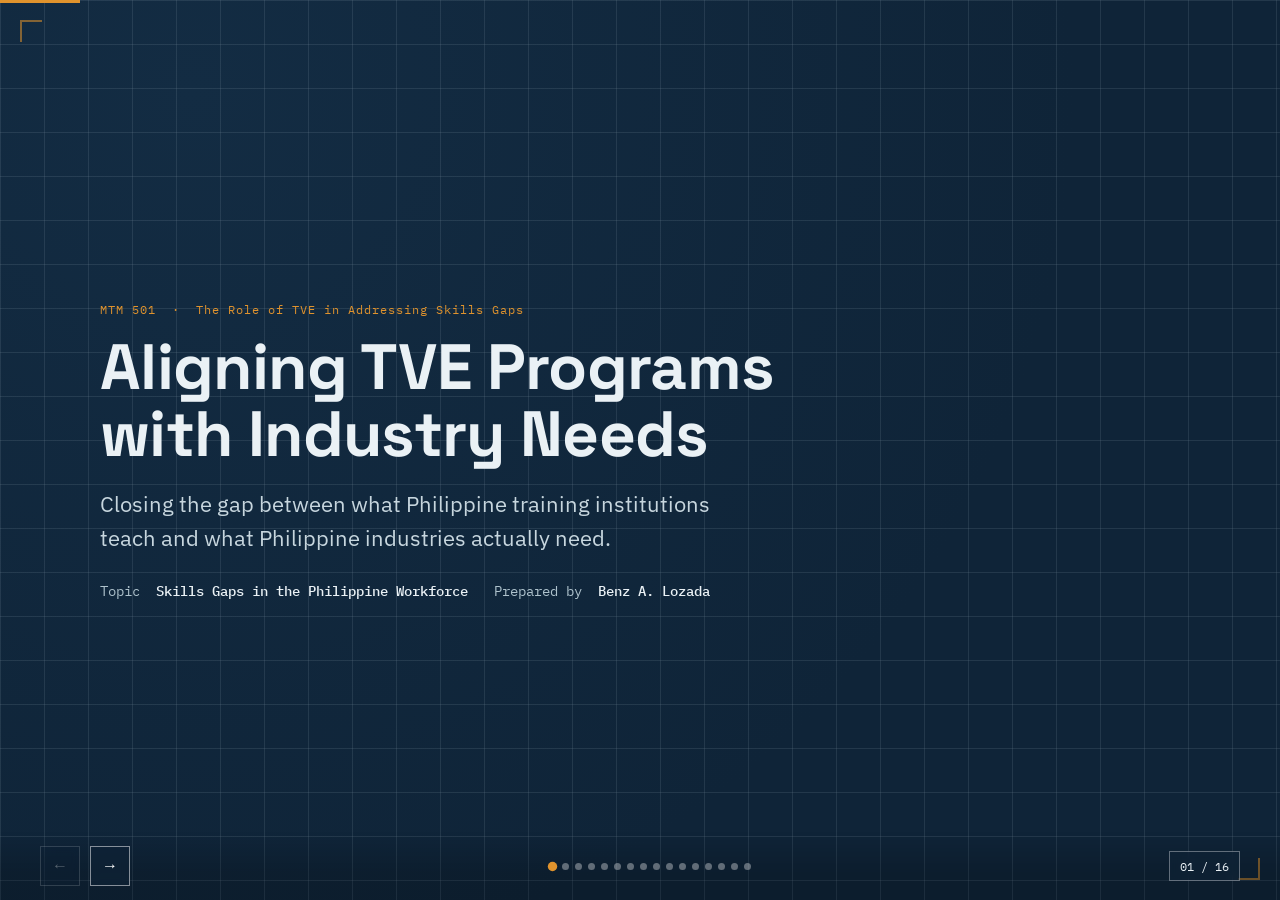
<file: industry-alignment.html>
<!DOCTYPE html>
<html lang="en">
<head>
<meta charset="UTF-8">
<meta name="viewport" content="width=device-width, initial-scale=1.0">
<title>The Role of TVE in Addressing Skills Gaps</title>
<link rel="preconnect" href="https://fonts.googleapis.com">
<link rel="preconnect" href="https://fonts.gstatic.com" crossorigin>
<link href="https://fonts.googleapis.com/css2?family=Space+Grotesk:wght@400;500;600;700&family=IBM+Plex+Sans:wght@400;500;600&family=IBM+Plex+Mono:wght@400;500;600&display=swap" rel="stylesheet">
<style>
  :root{
    --bg-deep:#0F2438;
    --bg-deep-2:#132C43;
    --bg-paper:#F3F1EA;
    --bg-paper-2:#EAE7DD;
    --ink:#16232E;
    --ink-soft:#4A5966;
    --line:#C7D0D6;
    --line-deep:rgba(200,220,230,.22);
    --teal:#3E7C74;
    --amber:#E0932D;
    --amber-ink:#7A4E10;
    --white:#FFFFFF;
    --font-display:'Space Grotesk',system-ui,-apple-system,Segoe UI,sans-serif;
    --font-body:'IBM Plex Sans',system-ui,-apple-system,Segoe UI,sans-serif;
    --font-mono:'IBM Plex Mono',ui-monospace,SFMono-Regular,Menlo,monospace;
  }
  :root:not([data-theme="light"]){
    color-scheme: dark;
  }
  @media (prefers-color-scheme: dark){
    :root:not([data-theme="light"]){ }
  }
  *{box-sizing:border-box;}
  html,body{margin:0;padding:0;height:100%;background:var(--bg-deep);overflow:hidden;}
  body{
    font-family:var(--font-body);
    color:var(--ink);
    -webkit-font-smoothing:antialiased;
  }

  /* ---------- deck shell ---------- */
  .deck{
    position:relative;
    width:100vw;
    height:100vh;
    height:100dvh;
    overflow:hidden;
  }
  .slide{
    position:absolute;
    inset:0;
    display:flex;
    flex-direction:column;
    justify-content:center;
    padding:clamp(28px,6vw,88px);
    opacity:0;
    visibility:hidden;
    transform:translateX(24px);
    transition:opacity .35s ease, transform .35s ease;
    background:var(--bg-paper);
    overflow-y:auto;
  }
  .slide.active{
    opacity:1;
    visibility:visible;
    transform:translateX(0);
    z-index:2;
  }
  .slide.dark{ background:radial-gradient(circle at 15% 10%, var(--bg-deep-2), var(--bg-deep) 65%); color:#EAF1F5; }
  .slide.dark .eyebrow{ color:var(--amber); }
  .slide.dark .rule{ background:var(--line-deep); }

  /* blueprint grid texture on dark slides */
  .slide.dark::before{
    content:"";
    position:absolute; inset:0;
    background-image:
      linear-gradient(var(--line-deep) 1px, transparent 1px),
      linear-gradient(90deg, var(--line-deep) 1px, transparent 1px);
    background-size:44px 44px;
    opacity:.5;
    pointer-events:none;
  }
  .slide.dark .content{ position:relative; z-index:1; }

  .content{ max-width:1080px; width:100%; margin:0 auto; }

  /* corner bracket motif */
  .bracket{position:absolute; width:22px; height:22px; opacity:.55;}
  .slide.dark .bracket{border-color:var(--amber);}
  .slide:not(.dark) .bracket{border-color:var(--teal);}
  .bracket.tl{top:20px; left:20px; border-top:2px solid; border-left:2px solid;}
  .bracket.br{bottom:20px; right:20px; border-bottom:2px solid; border-right:2px solid;}

  /* ---------- typography ---------- */
  .eyebrow{
    font-family:var(--font-mono);
    font-size:.78rem;
    letter-spacing:.08em;
    color:var(--teal);
    margin:0 0 14px;
  }
  h1{
    font-family:var(--font-display);
    font-weight:700;
    font-size:clamp(2rem,5vw,3.6rem);
    line-height:1.06;
    margin:0 0 18px;
    letter-spacing:-.01em;
  }
  h2{
    font-family:var(--font-display);
    font-weight:600;
    font-size:clamp(1.5rem,3.4vw,2.4rem);
    line-height:1.12;
    margin:0 0 22px;
    letter-spacing:-.005em;
  }
  h3{
    font-family:var(--font-display);
    font-weight:600;
    font-size:1.15rem;
    margin:0 0 8px;
  }
  p{ font-size:clamp(1rem,1.3vw,1.15rem); line-height:1.6; color:var(--ink-soft); margin:0 0 14px;}
  .slide.dark p{ color:#C7D6DE; }
  .lede{ font-size:clamp(1.1rem,2vw,1.4rem); line-height:1.5; }
  .rule{ height:1px; background:var(--line); border:0; margin:22px 0; width:100%; }
  .mono-tag{
    display:inline-block;
    font-family:var(--font-mono);
    font-size:.72rem;
    letter-spacing:.06em;
    padding:3px 9px;
    border:1px solid currentColor;
    color:var(--teal);
  }
  .slide.dark .mono-tag{ color:var(--amber); }

  /* ---------- reveal / pop animation ---------- */
  .pop{ opacity:0; transform:scale(.86); }
  .slide.active .pop{
    animation:popIn .55s cubic-bezier(.2,1.4,.4,1) forwards;
  }
  .slide.active .pop:nth-child(1){animation-delay:.05s;}
  .slide.active .pop:nth-child(2){animation-delay:.14s;}
  .slide.active .pop:nth-child(3){animation-delay:.23s;}
  .slide.active .pop:nth-child(4){animation-delay:.32s;}
  .slide.active .pop:nth-child(5){animation-delay:.41s;}
  .slide.active .pop:nth-child(6){animation-delay:.50s;}
  .slide.active .pop:nth-child(7){animation-delay:.59s;}
  .slide.active .pop:nth-child(8){animation-delay:.68s;}
  @keyframes popIn{
    0%{ opacity:0; transform:scale(.82); }
    65%{ opacity:1; transform:scale(1.045); }
    100%{ opacity:1; transform:scale(1); }
  }
  @media (prefers-reduced-motion: reduce){
    .pop, .slide{ animation:none !important; transition:opacity .2s linear !important; transform:none !important; }
  }

  /* ---------- grids / cards (flat spec-panel style, no drop shadows) ---------- */
  .grid{ display:grid; gap:16px; }
  .grid.cols-2{ grid-template-columns:repeat(2,1fr); }
  .grid.cols-3{ grid-template-columns:repeat(3,1fr); }
  @media (max-width: 820px){
    .grid.cols-2, .grid.cols-3{ grid-template-columns:1fr; }
  }
  .panel{
    border:1px solid var(--line);
    padding:16px 18px;
    position:relative;
  }
  .slide.dark .panel{ border-color:var(--line-deep); }
  .panel .num{
    font-family:var(--font-mono);
    font-size:.75rem;
    color:var(--teal);
    display:block;
    margin-bottom:6px;
  }
  .slide.dark .panel .num{ color:var(--amber); }
  .panel p{ margin:0; font-size:.98rem; }

  ul.list{ list-style:none; margin:0; padding:0; }
  ul.list li{
    position:relative;
    padding-left:22px;
    margin-bottom:12px;
    font-size:1.02rem;
    line-height:1.5;
    color:var(--ink-soft);
  }
  .slide.dark ul.list li{ color:#C7D6DE; }
  ul.list li::before{
    content:"";
    position:absolute; left:0; top:.55em;
    width:9px; height:9px;
    border:1.5px solid var(--teal);
    transform:rotate(45deg);
  }
  .slide.dark ul.list li::before{ border-color:var(--amber); }

  /* table for competency translation */
  .spec-table{ width:100%; border-collapse:collapse; font-size:.96rem; }
  .spec-table th, .spec-table td{
    text-align:left; padding:10px 14px; border-bottom:1px solid var(--line); vertical-align:top;
  }
  .spec-table th{
    font-family:var(--font-mono); font-size:.72rem; letter-spacing:.05em; color:var(--teal);
    font-weight:500; border-bottom:1.5px solid var(--ink);
  }
  .spec-table td:first-child{ color:var(--ink); font-weight:500; width:42%; }
  .spec-table td:last-child{ color:var(--ink-soft); }

  /* step rail for the alignment-cycle slides */
  .step-frame{ display:flex; gap:clamp(20px,4vw,56px); align-items:flex-start; }
  .rail{
    display:flex; flex-direction:column; gap:2px; flex:0 0 auto;
    font-family:var(--font-mono); font-size:.72rem;
  }
  .rail .r-item{
    padding:9px 12px 9px 0; color:#7C8A94; border-left:2px solid var(--line-deep);
    padding-left:14px; opacity:.55; transition:opacity .2s;
  }
  .rail .r-item.on{ color:var(--amber); border-left-color:var(--amber); opacity:1; font-weight:600; }
  .step-body{ flex:1 1 auto; min-width:0; }

  /* cycle diagram (svg) */
  .cycle-wrap{ display:flex; justify-content:center; margin-top:8px; }
  .cycle-wrap svg{ width:100%; max-width:640px; height:auto; }
  .cyc-lbl{ font-family:var(--font-mono); font-size:11px; fill:#EAF1F5; }
  .cyc-num{ font-family:var(--font-display); font-size:15px; font-weight:700; fill:var(--amber); }

  /* nav */
  .nav{
    position:fixed; left:0; right:0; bottom:0;
    display:flex; align-items:center; justify-content:space-between;
    padding:14px clamp(18px,4vw,40px);
    z-index:10;
    background:linear-gradient(180deg, transparent, rgba(0,0,0,.18) 60%);
    pointer-events:none;
  }
  .nav > *{ pointer-events:auto; }
  .nav-btns{ display:flex; gap:10px; }
  .nbtn{
    width:40px; height:40px;
    border:1px solid rgba(255,255,255,.5);
    background:rgba(15,36,56,.55);
    color:#fff;
    display:flex; align-items:center; justify-content:center;
    cursor:pointer;
    font-size:1rem;
    backdrop-filter:blur(4px);
    transition:transform .15s ease, background .15s ease;
  }
  .nbtn:hover{ background:var(--amber); border-color:var(--amber); color:#1A1000; }
  .nbtn:active{ transform:scale(.92); }
  .nbtn[disabled]{ opacity:.3; cursor:default; pointer-events:none; }

  .dots{ display:flex; gap:6px; flex-wrap:wrap; max-width:46vw; justify-content:center; }
  .dot{
    width:7px; height:7px; border-radius:50%;
    background:rgba(255,255,255,.35);
    border:none; cursor:pointer; padding:0;
    transition:background .15s ease, transform .15s ease;
  }
  .dot.on{ background:var(--amber); transform:scale(1.35); }

  .counter{
    font-family:var(--font-mono); font-size:.78rem; color:#EAF1F5;
    background:rgba(15,36,56,.55); border:1px solid rgba(255,255,255,.35);
    padding:6px 10px; backdrop-filter:blur(4px);
  }

  /* progress line */
  .progress{ position:fixed; top:0; left:0; height:3px; background:var(--amber); z-index:11; transition:width .35s ease; }

  /* cover specifics */
  .cover-title{ font-size:clamp(2.1rem,5.6vw,4rem); }
  .cover-meta{ display:flex; gap:26px; flex-wrap:wrap; margin-top:28px; font-family:var(--font-mono); font-size:.85rem; color:#AEC2CC; }
  .cover-meta b{ color:#EAF1F5; font-weight:500; }

  .quote-mark{ font-family:var(--font-display); font-size:5rem; line-height:.6; color:var(--amber); margin-bottom:6px; }
  .big-q{ font-family:var(--font-display); font-weight:600; font-size:clamp(1.6rem,3.6vw,2.6rem); line-height:1.25; max-width:900px; }

  /* scroll hint on small screens for overflowing content */
  ::-webkit-scrollbar{ width:8px; }
  ::-webkit-scrollbar-thumb{ background:var(--line); }

  @media (max-width:720px){
    .step-frame{ flex-direction:column; }
    .rail{ flex-direction:row; overflow-x:auto; gap:0; }
    .rail .r-item{ border-left:none; border-bottom:2px solid var(--line-deep); padding:8px 12px; white-space:nowrap; }
    .rail .r-item.on{ border-bottom-color:var(--amber); }
    .dots{ display:none; }
  }
</style>
</head>
<body>

<div class="progress" id="progress" style="width:0%"></div>

<div class="deck" id="deck">

  <!-- 1: COVER -->
  <section class="slide dark active" data-title="Cover">
    <span class="bracket tl"></span><span class="bracket br"></span>
    <div class="content">
      <p class="eyebrow pop">MTM 501 &nbsp;·&nbsp; The Role of TVE in Addressing Skills Gaps</p>
      <h1 class="cover-title pop">Aligning TVE Programs<br>with Industry Needs</h1>
      <p class="lede pop" style="max-width:640px;">Closing the gap between what Philippine training institutions teach and what Philippine industries actually need.</p>
      <div class="cover-meta pop">
        <span>Topic &nbsp;<b>Skills Gaps in the Philippine Workforce</b></span>
        <span>Prepared by &nbsp;<b>Benz A. Lozada</b></span>
      </div>
    </div>
  </section>

  <!-- 2: LEARNING OUTCOMES -->
  <section class="slide" data-title="Learning Outcomes">
    <div class="content">
      <p class="eyebrow pop">Learning outcomes</p>
      <h2 class="pop">By the end of this discussion, you should be able to</h2>
      <div class="grid cols-2">
        <div class="panel pop"><span class="num">01</span><p>Explain the meaning of industry-aligned TVE.</p></div>
        <div class="panel pop"><span class="num">02</span><p>Identify possible causes of skills mismatch.</p></div>
        <div class="panel pop"><span class="num">03</span><p>Design strategies for aligning a TVE program with industry needs.</p></div>
        <div class="panel pop"><span class="num">04</span><p>Propose indicators for evaluating whether a program is truly responsive to employers.</p></div>
      </div>
    </div>
  </section>

  <!-- 3: OPENING QUESTION -->
  <section class="slide dark" data-title="Guiding Question">
    <span class="bracket tl"></span><span class="bracket br"></span>
    <div class="content">
      <span class="quote-mark pop">?</span>
      <p class="big-q pop">Are our TVE programs teaching the skills that Philippine industries actually need?</p>
      <p class="pop" style="margin-top:22px; max-width:640px;">Keep this question in mind — every idea in this lesson is really an attempt to answer it.</p>
    </div>
  </section>

  <!-- 4: WHAT IS ALIGNMENT -->
  <section class="slide" data-title="What Is Industry Alignment">
    <div class="content">
      <p class="eyebrow pop">Defining the concept</p>
      <h2 class="pop">What is industry alignment?</h2>
      <p class="lede pop">Industry alignment is the process of ensuring a TVE program develops the knowledge, skills, attitudes, and work habits required in actual workplaces.</p>
      <hr class="rule">
      <p class="pop">A program is aligned when graduates can transfer what they learned in school to actual work situations. In the Philippine context, training&ndash;job mismatch can occur when course offerings, curricula, equipment, and training methods fail to keep pace with employer demand &mdash; which is why industry participation matters across curriculum development, training delivery, assessment, and certification.</p>
    </div>
  </section>

  <!-- 5: WHY ALIGNMENT MATTERS -->
  <section class="slide" data-title="Why Alignment Matters">
    <div class="content">
      <p class="eyebrow pop">Why it matters</p>
      <h2 class="pop">Without alignment, graduates hold certificates &mdash; not capability</h2>
      <div class="grid cols-3">
        <div class="panel pop"><p>Outdated tools, machines, software, and equipment.</p></div>
        <div class="panel pop"><p>Training content that no longer reflects current workplace procedures.</p></div>
        <div class="panel pop"><p>Too much theory, not enough hands-on practice.</p></div>
        <div class="panel pop"><p>Inadequate workplace exposure.</p></div>
        <div class="panel pop"><p>Assessments that test memory instead of actual performance.</p></div>
        <div class="panel pop"><p>Weak communication, teamwork, problem-solving, and digital skills.</p></div>
      </div>
    </div>
  </section>

  <!-- 6: TESDA / ENTERPRISE-BASED TRAINING -->
  <section class="slide dark" data-title="TESDA & Enterprise-Based Training">
    <span class="bracket tl"></span><span class="bracket br"></span>
    <div class="content">
      <p class="eyebrow pop">Policy context</p>
      <h2 class="pop">TESDA's push for stronger industry involvement</h2>
      <p class="lede pop" style="max-width:760px;">TESDA has emphasized deeper industry involvement in competency standards, training regulations, enterprise-based training, and assessment.</p>
      <div class="panel pop" style="margin-top:18px; max-width:700px; border-color:var(--amber);">
        <span class="mono-tag">Enterprise-based training</span>
        <p style="margin-top:10px;">Learners study institutional concepts while applying them directly in a company setting &mdash; putting the workplace inside the curriculum, not just at the end of it.</p>
      </div>
    </div>
  </section>

  <!-- 7: THE ALIGNMENT CYCLE OVERVIEW -->
  <section class="slide dark" data-title="The Alignment Cycle">
    <div class="content">
      <p class="eyebrow pop">Framework</p>
      <h2 class="pop">The alignment cycle</h2>
      <p class="pop" style="max-width:680px;">Seven steps, continuously repeating &mdash; because alignment is never finished once the curriculum is written.</p>
      <div class="cycle-wrap pop" id="cycleSvgHolder"></div>
    </div>
  </section>

  <!-- 8: STEP 1 -->
  <section class="slide" data-title="Step 1">
    <div class="content">
      <p class="eyebrow pop">Step 1 of 7</p>
      <div class="step-frame">
        <div class="rail pop" data-rail="1"></div>
        <div class="step-body pop">
          <h2>Identify industry demand</h2>
          <p>Alignment starts by gathering real signal from the labor market, not assumptions.</p>
          <ul class="list">
            <li>Local employers and industry associations</li>
            <li>Job advertisements and labor-market studies</li>
            <li>Professional organizations and government employment data</li>
            <li>Alumni and graduate employment records</li>
            <li>Industry advisory boards</li>
          </ul>
        </div>
      </div>
    </div>
  </section>

  <!-- 9: STEP 2 -->
  <section class="slide" data-title="Step 2">
    <div class="content">
      <p class="eyebrow pop">Step 2 of 7</p>
      <div class="step-frame">
        <div class="rail pop" data-rail="2"></div>
        <div class="step-body pop">
          <h2>Translate demand into competencies</h2>
          <p>Industry needs must become clear, observable learning outcomes &mdash; not vague statements like "understand technology."</p>
          <table class="spec-table">
            <thead><tr><th>Industry requirement</th><th>TVE competency</th></tr></thead>
            <tbody>
              <tr><td>Operate computerized equipment</td><td>Set up, operate, and troubleshoot equipment safely</td></tr>
              <tr><td>Prepare digital reports</td><td>Create accurate reports using appropriate software</td></tr>
              <tr><td>Follow workplace safety rules</td><td>Apply occupational safety and health procedures</td></tr>
              <tr><td>Work with clients</td><td>Demonstrate professional communication and customer service</td></tr>
              <tr><td>Solve equipment problems</td><td>Diagnose faults and apply corrective procedures</td></tr>
            </tbody>
          </table>
        </div>
      </div>
    </div>
  </section>

  <!-- 10: STEP 3 -->
  <section class="slide" data-title="Step 3">
    <div class="content">
      <p class="eyebrow pop">Step 3 of 7</p>
      <div class="step-frame">
        <div class="rail pop" data-rail="3"></div>
        <div class="step-body pop">
          <h2>Align the curriculum</h2>
          <p>The curriculum is built around units of competency, shaped directly by industry input.</p>
          <ul class="list">
            <li>Current occupational standards</li>
            <li>Industry processes and workflows</li>
            <li>Required technical skills and workplace safety requirements</li>
            <li>Digital and technological developments</li>
            <li>Professional and ethical expectations</li>
            <li>Local and regional employment opportunities</li>
          </ul>
        </div>
      </div>
    </div>
  </section>

  <!-- 11: STEP 4 -->
  <section class="slide" data-title="Step 4">
    <div class="content">
      <p class="eyebrow pop">Step 4 of 7</p>
      <div class="step-frame">
        <div class="rail pop" data-rail="4"></div>
        <div class="step-body pop">
          <h2>Align learning resources and facilities</h2>
          <p>A program can't claim to be industry-aligned if learners train only on obsolete or unavailable equipment.</p>
          <ul class="list">
            <li>Machines, tools, and consumable materials</li>
            <li>Software and digital platforms</li>
            <li>Workshop layout and simulation facilities</li>
            <li>Safety devices and internet connectivity</li>
            <li>Maintenance and replacement schedules</li>
          </ul>
        </div>
      </div>
    </div>
  </section>

  <!-- 12: STEP 5 -->
  <section class="slide" data-title="Step 5">
    <div class="content">
      <p class="eyebrow pop">Step 5 of 7</p>
      <div class="step-frame">
        <div class="rail pop" data-rail="5"></div>
        <div class="step-body pop">
          <h2>Align teaching and learning activities</h2>
          <p>Teaching should reflect how work is actually performed in industry.</p>
          <ul class="list">
            <li>Demonstration and return demonstration</li>
            <li>Project- and problem-based learning</li>
            <li>Simulated and production-based workplace tasks</li>
            <li>Industry visits and guest lectures by practitioners</li>
            <li>Apprenticeships, internships, and enterprise-based training</li>
          </ul>
          <div class="panel pop" style="margin-top:6px; border-color:var(--teal);">
            <p style="margin:0;">Every activity should answer one question: <em>what workplace task will the student be able to perform after this?</em></p>
          </div>
        </div>
      </div>
    </div>
  </section>

  <!-- 13: STEP 6 -->
  <section class="slide" data-title="Step 6">
    <div class="content">
      <p class="eyebrow pop">Step 6 of 7</p>
      <div class="step-frame">
        <div class="rail pop" data-rail="6"></div>
        <div class="step-body pop">
          <h2>Align assessment</h2>
          <p>Assessment should measure authentic performance, not only written knowledge.</p>
          <ul class="list">
            <li>Practical demonstrations and performance tasks</li>
            <li>Portfolio assessment and product evaluation</li>
            <li>Workplace observation and troubleshooting activities</li>
            <li>Client-service simulations and oral questioning</li>
            <li>Industry-based assessment</li>
          </ul>
        </div>
      </div>
    </div>
  </section>

  <!-- 14: STEP 7 -->
  <section class="slide" data-title="Step 7">
    <div class="content">
      <p class="eyebrow pop">Step 7 of 7</p>
      <div class="step-frame">
        <div class="rail pop" data-rail="7"></div>
        <div class="step-body pop">
          <h2>Obtain employer feedback</h2>
          <p>Alignment isn't finished when the curriculum is written &mdash; the institution should keep asking:</p>
          <ul class="list">
            <li>Are our graduates employable, and performing the required tasks?</li>
            <li>Which skills are still weak?</li>
            <li>What technologies or procedures have changed?</li>
            <li>Which competencies should be added, revised, or removed?</li>
          </ul>
          <div class="panel pop" style="margin-top:6px; border-color:var(--amber);">
            <p style="margin:0;">This creates a feedback loop between school and industry &mdash; which feeds straight back into Step 1.</p>
          </div>
        </div>
      </div>
    </div>
  </section>

  <!-- 15: CLOSING QUOTE -->
  <section class="slide dark" data-title="Takeaway">
    <span class="bracket tl"></span><span class="bracket br"></span>
    <div class="content">
      <span class="quote-mark pop">&ldquo;</span>
      <p class="big-q pop">An industry-aligned TVE program is not simply a program that offers employment-related subjects. It is a continuously updated system in which industry helps define the competencies, learning experiences, equipment, assessment methods, and graduate outcomes.</p>
    </div>
  </section>

  <!-- 16: SOURCES -->
  <section class="slide" data-title="Sources">
    <div class="content">
      <p class="eyebrow pop">Sources</p>
      <h2 class="pop">References</h2>
      <ul class="list pop">
        <li>TESDA TVET Glossary &mdash; definition of competency-based curriculum and industry consultation.</li>
        <li>Republic Act No. 12063 &mdash; legal basis for industry-driven and enterprise-based training.</li>
        <li>IRR of Republic Act No. 12063 &mdash; specific responsibilities of industry boards.</li>
        <li>ADB Industry 4.0 report &mdash; evidence of training&ndash;job mismatch and the need for curriculum modernization.</li>
        <li>PIDS TVET employment study &mdash; Philippine evidence on mismatch, employer participation, and employment outcomes.</li>
      </ul>
    </div>
  </section>

</div>

<div class="nav">
  <div class="nav-btns">
    <button class="nbtn" id="prevBtn" aria-label="Previous slide">&#8592;</button>
    <button class="nbtn" id="nextBtn" aria-label="Next slide">&#8594;</button>
  </div>
  <div class="dots" id="dots"></div>
  <div class="counter" id="counter">01 / 16</div>
</div>

<script>
(function(){
  var slides = Array.prototype.slice.call(document.querySelectorAll('.slide'));
  var total = slides.length;
  var idx = 0;

  var dotsEl = document.getElementById('dots');
  slides.forEach(function(s, i){
    var d = document.createElement('button');
    d.className = 'dot' + (i===0 ? ' on' : '');
    d.setAttribute('aria-label', 'Go to slide ' + (i+1));
    d.addEventListener('click', function(){ goTo(i); });
    dotsEl.appendChild(d);
  });
  var dots = Array.prototype.slice.call(dotsEl.children);

  var counterEl = document.getElementById('counter');
  var progressEl = document.getElementById('progress');
  var prevBtn = document.getElementById('prevBtn');
  var nextBtn = document.getElementById('nextBtn');

  function pad(n){ return n < 10 ? '0'+n : ''+n; }

  function render(){
    slides.forEach(function(s, i){
      s.classList.toggle('active', i === idx);
    });
    dots.forEach(function(d, i){ d.classList.toggle('on', i === idx); });
    counterEl.textContent = pad(idx+1) + ' / ' + pad(total);
    progressEl.style.width = (((idx+1)/total)*100) + '%';
    prevBtn.disabled = idx === 0;
    nextBtn.disabled = idx === total-1;
  }

  function goTo(i){
    idx = Math.max(0, Math.min(total-1, i));
    render();
  }
  function next(){ goTo(idx+1); }
  function prev(){ goTo(idx-1); }

  prevBtn.addEventListener('click', prev);
  nextBtn.addEventListener('click', next);

  document.addEventListener('keydown', function(e){
    if(e.key === 'ArrowRight' || e.key === 'PageDown'){ next(); }
    else if(e.key === 'ArrowLeft' || e.key === 'PageUp'){ prev(); }
    else if(e.key === 'Home'){ goTo(0); }
    else if(e.key === 'End'){ goTo(total-1); }
  });

  // touch swipe
  var touchStartX = null;
  document.addEventListener('touchstart', function(e){ touchStartX = e.touches[0].clientX; }, {passive:true});
  document.addEventListener('touchend', function(e){
    if(touchStartX === null) return;
    var dx = e.changedTouches[0].clientX - touchStartX;
    if(Math.abs(dx) > 50){ dx < 0 ? next() : prev(); }
    touchStartX = null;
  }, {passive:true});

  // build the step rail on step slides (1-7)
  document.querySelectorAll('[data-rail]').forEach(function(rail){
    var current = parseInt(rail.getAttribute('data-rail'), 10);
    var labels = ['Identify demand','Translate to competencies','Align curriculum','Align resources','Align activities','Align assessment','Employer feedback'];
    labels.forEach(function(lbl, i){
      var step = i+1;
      var item = document.createElement('div');
      item.className = 'r-item' + (step === current ? ' on' : '');
      item.textContent = pad(step) + ' — ' + lbl;
      rail.appendChild(item);
    });
  });

  // build the cycle SVG (steps 1-7 arranged in a circle, connected by arrows)
  (function buildCycle(){
    var holder = document.getElementById('cycleSvgHolder');
    if(!holder) return;
    var labels = ['Identify\ndemand','Translate to\ncompetencies','Align\ncurriculum','Align\nresources','Align\nactivities','Align\nassessment','Employer\nfeedback'];
    var cx = 300, cy = 280, r = 190;
    var n = labels.length;
    var svgNS = 'http://www.w3.org/2000/svg';
    var svg = document.createElementNS(svgNS, 'svg');
    svg.setAttribute('viewBox', '0 0 600 560');

    var defs = document.createElementNS(svgNS, 'defs');
    var marker = document.createElementNS(svgNS, 'marker');
    marker.setAttribute('id', 'arrowHead');
    marker.setAttribute('markerWidth', '8');
    marker.setAttribute('markerHeight', '8');
    marker.setAttribute('refX', '6');
    marker.setAttribute('refY', '3');
    marker.setAttribute('orient', 'auto');
    var mpath = document.createElementNS(svgNS, 'path');
    mpath.setAttribute('d', 'M0,0 L6,3 L0,6 Z');
    mpath.setAttribute('fill', '#E0932D');
    marker.appendChild(mpath);
    defs.appendChild(marker);
    svg.appendChild(defs);

    var pts = [];
    for(var i=0;i<n;i++){
      var angle = (Math.PI*2*i/n) - Math.PI/2;
      pts.push({ x: cx + r*Math.cos(angle), y: cy + r*Math.sin(angle) });
    }

    // connecting arc segments
    for(var i=0;i<n;i++){
      var a = pts[i], b = pts[(i+1)%n];
      var mx = cx + (r-34)*Math.cos((Math.PI*2*(i+0.5)/n)-Math.PI/2);
      var my = cy + (r-34)*Math.sin((Math.PI*2*(i+0.5)/n)-Math.PI/2);
      var path = document.createElementNS(svgNS, 'path');
      var d = 'M '+a.x+' '+a.y+' Q '+mx+' '+my+' '+b.x+' '+b.y;
      path.setAttribute('d', d);
      path.setAttribute('fill', 'none');
      path.setAttribute('stroke', 'rgba(234,241,245,0.35)');
      path.setAttribute('stroke-width', '1.5');
      path.setAttribute('marker-end', 'url(#arrowHead)');
      svg.appendChild(path);
    }

    // nodes
    for(var i=0;i<n;i++){
      var p = pts[i];
      var g = document.createElementNS(svgNS, 'g');

      var circle = document.createElementNS(svgNS, 'circle');
      circle.setAttribute('cx', p.x); circle.setAttribute('cy', p.y);
      circle.setAttribute('r', 34);
      circle.setAttribute('fill', '#132C43');
      circle.setAttribute('stroke', '#E0932D');
      circle.setAttribute('stroke-width', '1.5');
      g.appendChild(circle);

      var num = document.createElementNS(svgNS, 'text');
      num.setAttribute('x', p.x); num.setAttribute('y', p.y-2);
      num.setAttribute('text-anchor', 'middle');
      num.setAttribute('class', 'cyc-num');
      num.textContent = pad(i+1);
      g.appendChild(num);

      var lines = labels[i].split('\n');
      lines.forEach(function(line, li){
        var t = document.createElementNS(svgNS, 'text');
        t.setAttribute('x', p.x);
        t.setAttribute('y', p.y + 48 + (li*13));
        t.setAttribute('text-anchor', 'middle');
        t.setAttribute('class', 'cyc-lbl');
        t.textContent = line;
        g.appendChild(t);
      });

      svg.appendChild(g);
    }

    // center label
    var centerText = document.createElementNS(svgNS, 'text');
    centerText.setAttribute('x', cx); centerText.setAttribute('y', cy-4);
    centerText.setAttribute('text-anchor', 'middle');
    centerText.setAttribute('fill', 'rgba(234,241,245,0.55)');
    centerText.setAttribute('font-family', 'IBM Plex Mono, monospace');
    centerText.setAttribute('font-size', '11');
    centerText.textContent = 'CONTINUOUS';
    svg.appendChild(centerText);
    var centerText2 = document.createElementNS(svgNS, 'text');
    centerText2.setAttribute('x', cx); centerText2.setAttribute('y', cy+12);
    centerText2.setAttribute('text-anchor', 'middle');
    centerText2.setAttribute('fill', 'rgba(234,241,245,0.55)');
    centerText2.setAttribute('font-family', 'IBM Plex Mono, monospace');
    centerText2.setAttribute('font-size', '11');
    centerText2.textContent = 'CYCLE';
    svg.appendChild(centerText2);

    holder.appendChild(svg);
  })();

  render();
})();
</script>
</body>
</html>
</file>
<file: tve-programs/style.css>
:root {
  --ink: #0b0618;
  --night: #150d2e;
  --magenta: #d9238c;
  --violet: #9b4dff;
  --coral: #f4876f;
  --pink: #ff86bd;
  --controls-h: 64px;
}

html, body { height: 100%; }
body {
  margin: 0;
  overflow: hidden;
  background: var(--ink);
  font-family: 'Poppins', system-ui, sans-serif;
}

/* Progress */
.deck-progress {
  position: fixed; inset: 0 0 auto 0; height: 4px; z-index: 1030;
  background: rgba(255,255,255,.15); border-radius: 0;
}
.deck-progress .progress-bar { background: var(--magenta); transition: width .35s ease; }

/* Deck + slides */
.deck { position: fixed; inset: 0; }
.slide {
  position: absolute; inset: 0;
  padding: 2rem 0 calc(var(--controls-h) + 1rem);
  display: flex; align-items: center;
  overflow-y: auto;
  opacity: 0; visibility: hidden;
  transition: opacity .45s ease, visibility .45s;
}
.slide.active { opacity: 1; visibility: visible; z-index: 1; }
.slide-frame { margin: auto; position: relative; z-index: 2; }

/* Themes */
.theme-black {
  color: #fff;
  background:
    radial-gradient(60vmax 40vmax at 0% 0%, rgba(217,35,140,.85), transparent 55%),
    radial-gradient(50vmax 40vmax at 100% 100%, rgba(217,35,140,.8), transparent 55%),
    radial-gradient(30vmax 20vmax at 100% 0%, rgba(110,90,160,.45), transparent 70%),
    #000;
}
.theme-dark {
  color: #fff;
  background:
    radial-gradient(28vmax 28vmax at 100% 0%, rgba(190,120,255,.95), transparent 62%),
    radial-gradient(26vmax 26vmax at 0% 100%, rgba(155,77,255,.95), transparent 62%),
    radial-gradient(20vmax 18vmax at 0% 0%, rgba(210,170,255,.55), transparent 65%),
    var(--night);
}
.theme-coral {
  color: #000;
  background:
    radial-gradient(40vmax 30vmax at 0% 0%, rgba(210,40,150,.75), transparent 60%),
    radial-gradient(40vmax 30vmax at 100% 100%, rgba(210,30,140,.85), transparent 60%),
    radial-gradient(50vmax 35vmax at 85% 15%, rgba(220,150,230,.6), transparent 65%),
    #f48a72;
}
.theme-pink {
  color: #000;
  background:
    radial-gradient(35vmax 30vmax at 0% 100%, rgba(150,70,210,.8), transparent 62%),
    radial-gradient(30vmax 25vmax at 100% 0%, rgba(150,70,210,.75), transparent 62%),
    #ff86bd;
}
.theme-end {
  color: #ff2bbd;
  background:
    radial-gradient(35vmax 30vmax at 0% 0%, rgba(217,35,140,.8), transparent 60%),
    radial-gradient(35vmax 30vmax at 100% 100%, rgba(217,35,140,.8), transparent 60%),
    radial-gradient(40vmax 35vmax at 0% 85%, rgba(110,90,170,.55), transparent 65%),
    radial-gradient(40vmax 35vmax at 100% 10%, rgba(110,90,170,.55), transparent 65%),
    var(--night);
}

/* Dark slides: glass frame like the original */
.theme-dark .slide-frame,
.theme-black .slide-frame {
  border: 1px solid rgba(217,100,200,.55);
  border-radius: 28px;
  padding: clamp(1.5rem, 4vw, 3.5rem) clamp(1rem, 3vw, 3rem);
  background: rgba(15,8,35,.55);
  backdrop-filter: blur(2px);
  max-width: min(1100px, 92vw);
}
.theme-black .slide-frame { background: rgba(0,0,0,.4); }

/* Type */
.title-sub { font-size: clamp(1rem, 2.2vw, 1.6rem); font-weight: 400; margin-bottom: 2.5rem; }
.title-main {
  font-size: clamp(2rem, 6vw, 4.2rem); font-weight: 700;
  line-height: 1.05; text-transform: uppercase; letter-spacing: -.01em;
}
.lead-lg { font-size: clamp(1.05rem, 2.2vw, 1.55rem); line-height: 1.6; letter-spacing: .01em; }
.slide p { font-size: clamp(1rem, 1.9vw, 1.35rem); line-height: 1.6; }
.slide p.lead-lg { font-size: clamp(1.05rem, 2.2vw, 1.55rem); }
.end-text { font-size: clamp(1.8rem, 5vw, 3.2rem); font-weight: 400; margin: 0; }

/* Panels / lists */
.glass-panel {
  background: rgba(255,255,255,.35);
  border-radius: 10px;
  padding: clamp(1.25rem, 3vw, 2.5rem);
  backdrop-filter: blur(4px);
}
.example-list { list-style: disc; padding-left: 1.4rem; margin: 0; }
.example-list li { font-size: clamp(1rem, 2vw, 1.45rem); line-height: 1.55; margin-bottom: 1.5rem; }
.example-list li:last-child { margin-bottom: 0; }
.theme-dark .example-list li { margin-bottom: 1.25rem; }

/* Illustrations (CSS/icon stand-ins) */
.icon-circle {
  width: clamp(140px, 22vw, 280px); aspect-ratio: 1; border-radius: 50%;
  background: #6b4e42; color: #fff; display: grid; place-items: center;
  font-size: clamp(3.5rem, 9vw, 7rem);
}
.icon-row { font-size: clamp(2.5rem, 6vw, 4.5rem); color: #fff3e0; flex-wrap: wrap; }

.block-stack { display: flex; flex-direction: column; align-items: center; gap: 6px; max-width: 200px; margin: 0 auto; }
.block {
  width: 100%; aspect-ratio: 1.15; display: grid; place-items: center;
  border-radius: 8px; font-size: clamp(1.5rem, 3.5vw, 2.5rem); box-shadow: 0 4px 0 rgba(0,0,0,.35);
}
.block-stack .block { aspect-ratio: 2.2; }
.block-stack:nth-child(odd) .block { transform: none; }
.block:nth-child(1) { transform: rotate(-3deg) translateX(8px); }
.block:nth-child(3) { transform: rotate(2deg) translateX(-6px); }
.b-red { background: #b8382c; color: #f3d9a8; }
.b-teal { background: #3b7f7a; color: #f3d9a8; }
.b-dark { background: #2b2b2b; color: #f3d9a8; }
.b-cream  { background: #fbf4e4; color: #2f55d4; border: 2px solid #2f55d4; }
.b-yellow { background: #f6b81c; color: #fff; border: 2px solid #2f55d4; }
.b-blue   { background: #2f55d4; color: #fbf4e4; }
.block-stack.light .block { aspect-ratio: 1.6; max-width: 220px; }

/* Controls */
.deck-controls {
  position: fixed; left: 50%; bottom: 14px; transform: translateX(-50%);
  z-index: 1040; display: flex; align-items: center; gap: .5rem;
  padding: .45rem .75rem; border-radius: 999px;
  background: rgba(10,5,25,.8); backdrop-filter: blur(6px);
  border: 1px solid rgba(255,255,255,.2);
}
.counter { color: #fff; font-size: .85rem; min-width: 4.5rem; text-align: center; font-variant-numeric: tabular-nums; }
#slideList .list-group-item { background: transparent; color: #fff; border-color: rgba(255,255,255,.12); }
#slideList .list-group-item.active { background: var(--magenta); border-color: var(--magenta); }

/* Small screens */
@media (max-width: 767.98px) {
  .slide { align-items: flex-start; padding-top: 1.5rem; }
  .theme-dark .slide-frame, .theme-black .slide-frame { border-radius: 20px; margin: 0 .75rem; }
  .icon-circle { width: 120px; }
}

:focus-visible { outline: 3px solid #fff; outline-offset: 2px; }
@media (prefers-reduced-motion: reduce) {
  .slide, .deck-progress .progress-bar { transition: none; }
}
</file>
